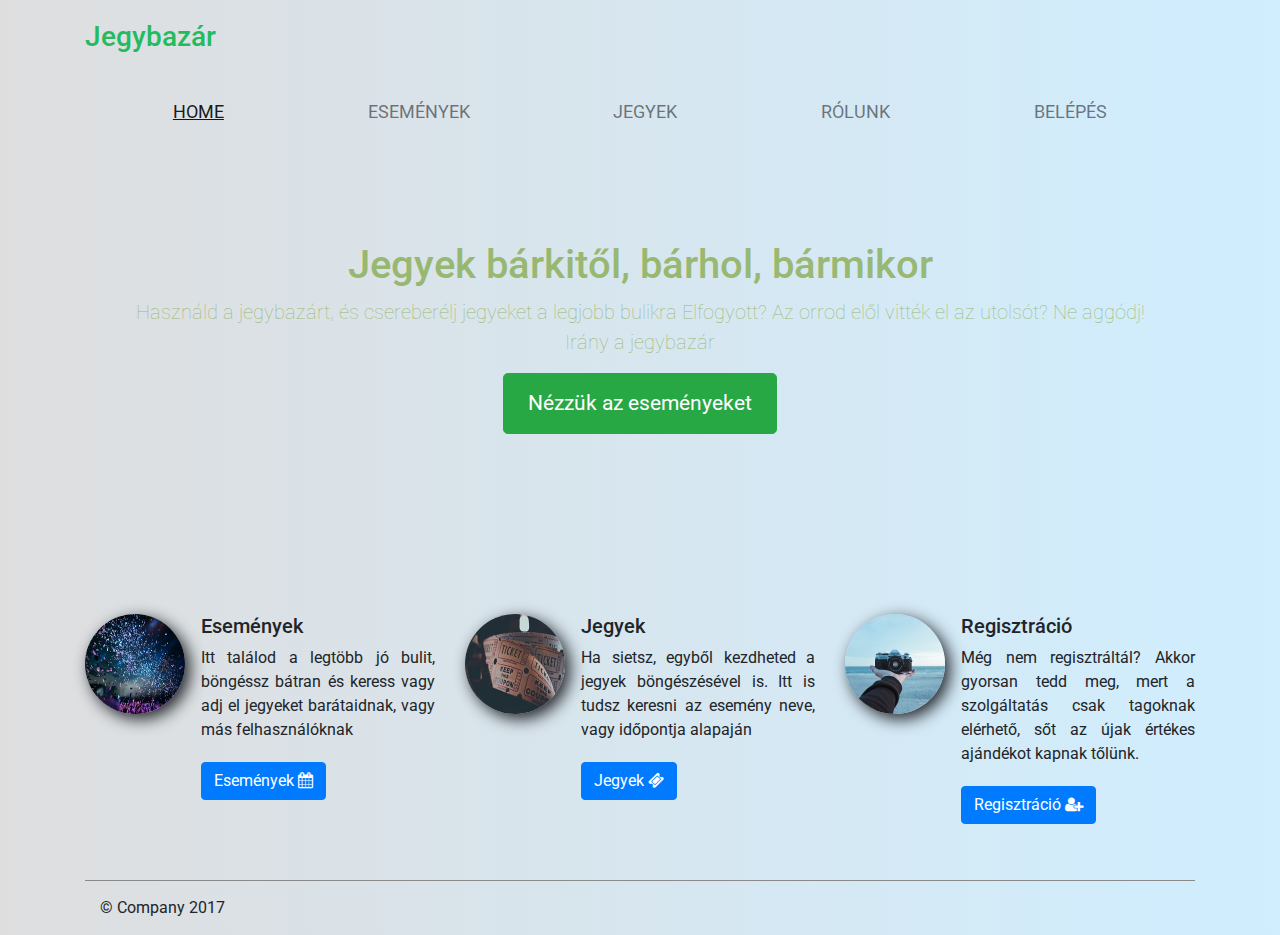
<file: index.html>
<!doctype html>
<html>
  <head>
    <meta charset="utf-8">
    <meta name="viewport" content="width=device-width, initial-scale=1, shrink-to-fit=no">
    <meta name="description" content="">
    <meta name="author" content="">

    <title>jegybazár</title>

    <!-- Bootstrap core CSS -->
    <link href="lib/css/bootstrap.min.css" rel="stylesheet">

    <!-- Custom styles for this template -->
    <link href="style.css" rel="stylesheet">
   
  </head>

  <body>
	<div class="container-fluid">
          <div class="container header-container">

            <header class="masthead">
              <h3 class="text-muted">Jegybazár</h3>

              <nav class="navbar home-navbar navbar-expand-md navbar-light bg-light rounded mb-3">
                <button class="navbar-toggler" type="button" data-toggle="collapse" data-target="#navbarCollapse" aria-controls="navbarCollapse" aria-expanded="false" aria-label="Toggle navigation">
                  <span class="navbar-toggler-icon"></span>
                </button>
                <div class="collapse navbar-collapse" id="navbarCollapse">
                  <ul class="navbar-nav text-md-center nav-justified w-100">
                    <li class="nav-item active">
                      <a class="nav-link" href="index.html">Home <span class="sr-only">(current)</span></a>
                    </li>
                    <li class="nav-item">
                      <a class="nav-link" href="events.html">Események</a>
                    </li>
                    <li class="nav-item">
                      <a class="nav-link" href="tickets.html">Jegyek</a>
                    </li>
                    <li class="nav-item">
                      <a class="nav-link" href="about.html">Rólunk</a>
                    </li>
                    <li class="nav-item">
                      <a class="nav-link" href="login.html">Belépés</a>
                    </li>
                  </ul>
                </div>
              </nav>
            </header>
          </div>

      <div class="container">
        <!--<main role="main">-->

          <!-- Jumbotron -->
          <div class="jumbotron home-jumbotron">
            <h1>Jegyek bárkitől, bárhol, bármikor</h1>
            <p class="lead">Használd a jegybazárt, és csereberélj jegyeket a legjobb bulikra Elfogyott? Az orrod elől vitték el az utolsót? Ne aggódj! Irány a jegybazár</p>
            <p><a class="btn btn-lg btn-success" href="events.html" role="button">
              Nézzük az eseményeket
              </a>
            </p>
          </div>
        </div>  

        <!-- Example row of columns -->
      <div class="container">

        <div class="row home-row">
          <!-- event -->
          <div class="media col-lg-4">
            <img class="d-flex mr-3 home-media-image" src="assets/events.jpg" alt="Generic placeholder image">
            <div class="media-body">
              <h5 class="mt-0">Események</h5>
              Itt találod a legtöbb jó bulit, böngéssz bátran és keress vagy adj el jegyeket barátaidnak, vagy más felhasználóknak 
              <p><a class="btn btn-primary" href="events.html" role="button">Események <i class="fa fa-calendar" aria-hidden="true"></i> </a></p>
            </div>
          </div>
          <!-- tickets -->
          <div class="media col-lg-4">
            <img class="d-flex mr-3 home-media-image" src="assets/tickets.jpg" alt="Generic placeholder image">
            <div class="media-body">
              <h5 class="mt-0">Jegyek</h5>
              Ha sietsz, egyből kezdheted a jegyek böngészésével is. Itt is tudsz keresni az esemény neve, vagy időpontja alapaján 
              <p><a class="btn btn-primary" href="tickets.html" role="button">Jegyek <i class="fa fa-ticket" aria-hidden="true"></i> </a></p>
            </div>
          </div>
          <!-- registration -->
          <div class="media col-lg-4">
            <img class="d-flex mr-3 home-media-image" src="assets/regist.jpg" alt="Generic placeholder image">
            <div class="media-body">
              <h5 class="mt-0">Regisztráció</h5>
              Még nem regisztráltál? Akkor gyorsan tedd meg, mert a szolgáltatás csak tagoknak elérhető, sőt az újak értékes ajándékot kapnak tőlünk.
              <p><a class="btn btn-primary" href="register.html" role="button">Regisztráció <i class="fa fa-user-plus" aria-hidden="true"></i> </a></p>
            </div>
          </div>
        </div>
      <!--</main>-->
    </div> <!-- /container -->  
    
		<div class="container footer-container">
		<!-- Site footer -->
		<footer class="footer">
			<p>&copy; Company 2017</p>
			</footer>
		</div>
	</div>
    <!-- Bootstrap core JavaScript
    ================================================== -->
    <!-- Placed at the end of the document so the pages load faster -->
    
    <script src="https://ajax.googleapis.com/ajax/libs/jquery/3.3.1/jquery.min.js"></script>
    <script src="mdb.min.js"></script>
    <script src="lib/popper.min.js"></script>
    <script src="js/bootstrap.min.js"></script>
    <script src="js/main.js"></script>

  </body>
</html>
</file>
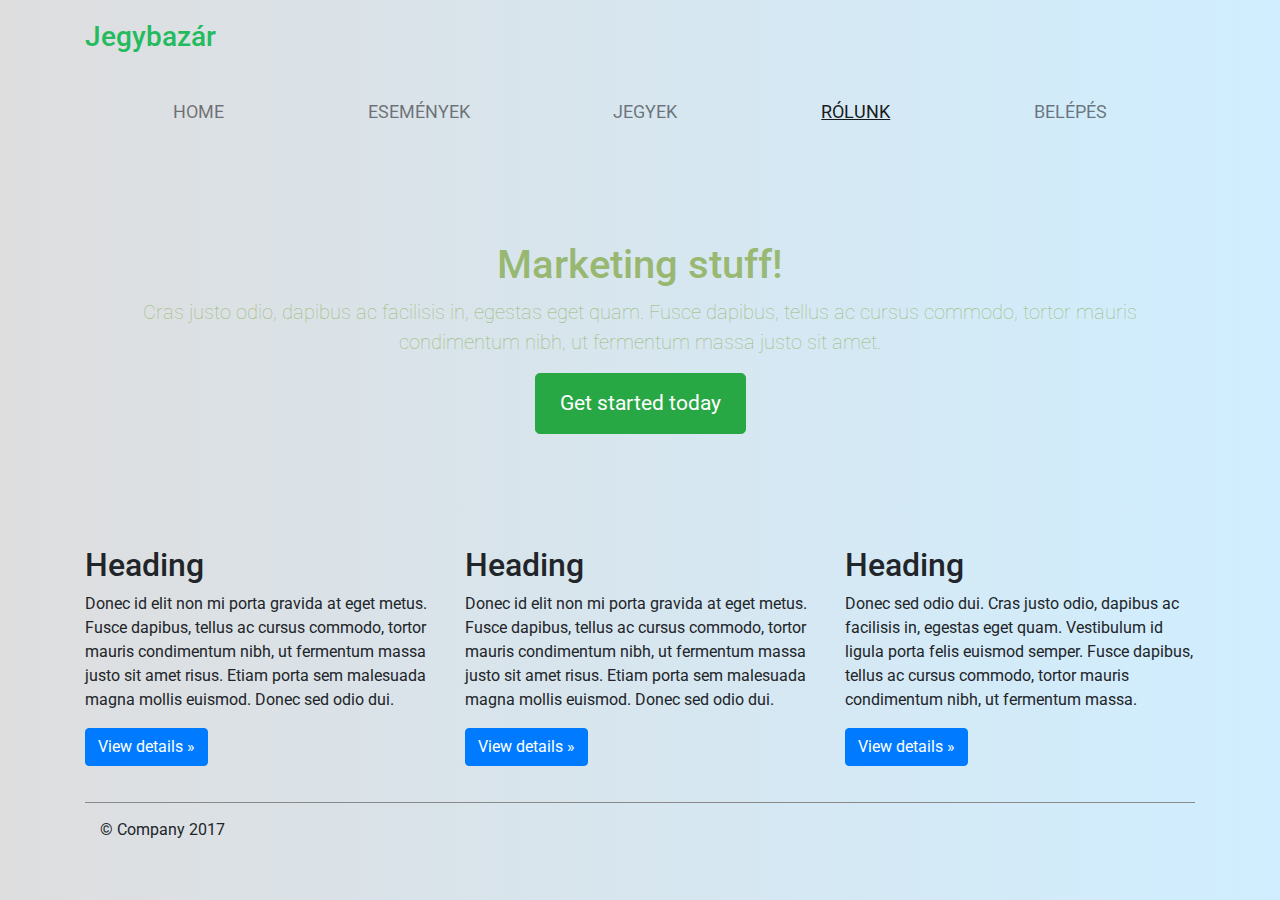
<file: about.html>
<!doctype html>
<html>
  <head>
    <meta charset="utf-8">
    <meta name="viewport" content="width=device-width, initial-scale=1, shrink-to-fit=no">
    <meta name="description" content="">
    <meta name="author" content="">

    <title>jegybazár</title>

    <!-- Bootstrap core CSS -->
    <link href="lib/css/bootstrap.min.css" rel="stylesheet">

    <!-- Custom styles for this template -->
    <link href="style.css" rel="stylesheet">
  </head>

  <body>

    <div class="container">

      <header class="masthead">
        <h3 class="text-muted">Jegybazár</h3>

        <nav class="navbar navbar-expand-md navbar-light bg-light rounded mb-3">
          <button class="navbar-toggler" type="button" data-toggle="collapse" data-target="#navbarCollapse" aria-controls="navbarCollapse" aria-expanded="false" aria-label="Toggle navigation">
            <span class="navbar-toggler-icon"></span>
          </button>
          <div class="collapse navbar-collapse" id="navbarCollapse">
            <ul class="navbar-nav text-md-center nav-justified w-100">
              <li class="nav-item">
                <a class="nav-link" href="index.html">Home <span class="sr-only">(current)</span></a>
              </li>
              <li class="nav-item">
                <a class="nav-link" href="events.html">Események</a>
              </li>
              <li class="nav-item">
                <a class="nav-link" href="tickets.html">Jegyek</a>
              </li>
              <li class="nav-item active">
                <a class="nav-link" href="about.html">Rólunk</a>
              </li>
              <li class="nav-item">
                <a class="nav-link" href="login.html">Belépés</a>
              </li>
            </ul>
          </div>
        </nav>
      </header>

      <main role="main">

        <!-- Jumbotron -->
        <div class="jumbotron">
          <h1>Marketing stuff!</h1>
          <p class="lead">Cras justo odio, dapibus ac facilisis in, egestas eget quam. Fusce dapibus, tellus ac cursus commodo, tortor mauris condimentum nibh, ut fermentum massa justo sit amet.</p>
          <p><a class="btn btn-lg btn-success" href="#" role="button">Get started today</a></p>
        </div>

        <!-- Example row of columns -->
        <div class="row">
          <div class="col-lg-4">
            <h2>Heading</h2>
            <p>Donec id elit non mi porta gravida at eget metus. Fusce dapibus, tellus ac cursus commodo, tortor mauris condimentum nibh, ut fermentum massa justo sit amet risus. Etiam porta sem malesuada magna mollis euismod. Donec sed odio dui. </p>
            <p><a class="btn btn-primary" href="#" role="button">View details &raquo;</a></p>
          </div>
          <div class="col-lg-4">
            <h2>Heading</h2>
            <p>Donec id elit non mi porta gravida at eget metus. Fusce dapibus, tellus ac cursus commodo, tortor mauris condimentum nibh, ut fermentum massa justo sit amet risus. Etiam porta sem malesuada magna mollis euismod. Donec sed odio dui. </p>
            <p><a class="btn btn-primary" href="#" role="button">View details &raquo;</a></p>
          </div>
          <div class="col-lg-4">
            <h2>Heading</h2>
            <p>Donec sed odio dui. Cras justo odio, dapibus ac facilisis in, egestas eget quam. Vestibulum id ligula porta felis euismod semper. Fusce dapibus, tellus ac cursus commodo, tortor mauris condimentum nibh, ut fermentum massa.</p>
            <p><a class="btn btn-primary" href="#" role="button">View details &raquo;</a></p>
          </div>
        </div>

      </main>
    </div> <!-- /container -->
    <div class="container footer-container">
        <!-- Site footer -->
        <footer class="footer">
           <p>&copy; Company 2017</p>
         </footer>
     </div>


    <!-- Bootstrap core JavaScript
    ================================================== -->
    <!-- Placed at the end of the document so the pages load faster -->
    <script src="https://ajax.googleapis.com/ajax/libs/jquery/3.3.1/jquery.min.js"></script>
    <script src="mdb.min.js"></script>
    <script src="lib/popper.min.js"></script>
    <script src="js/bootstrap.min.js"></script>
    <script src="js/main.js"></script>
  </body>
</html>
</file>
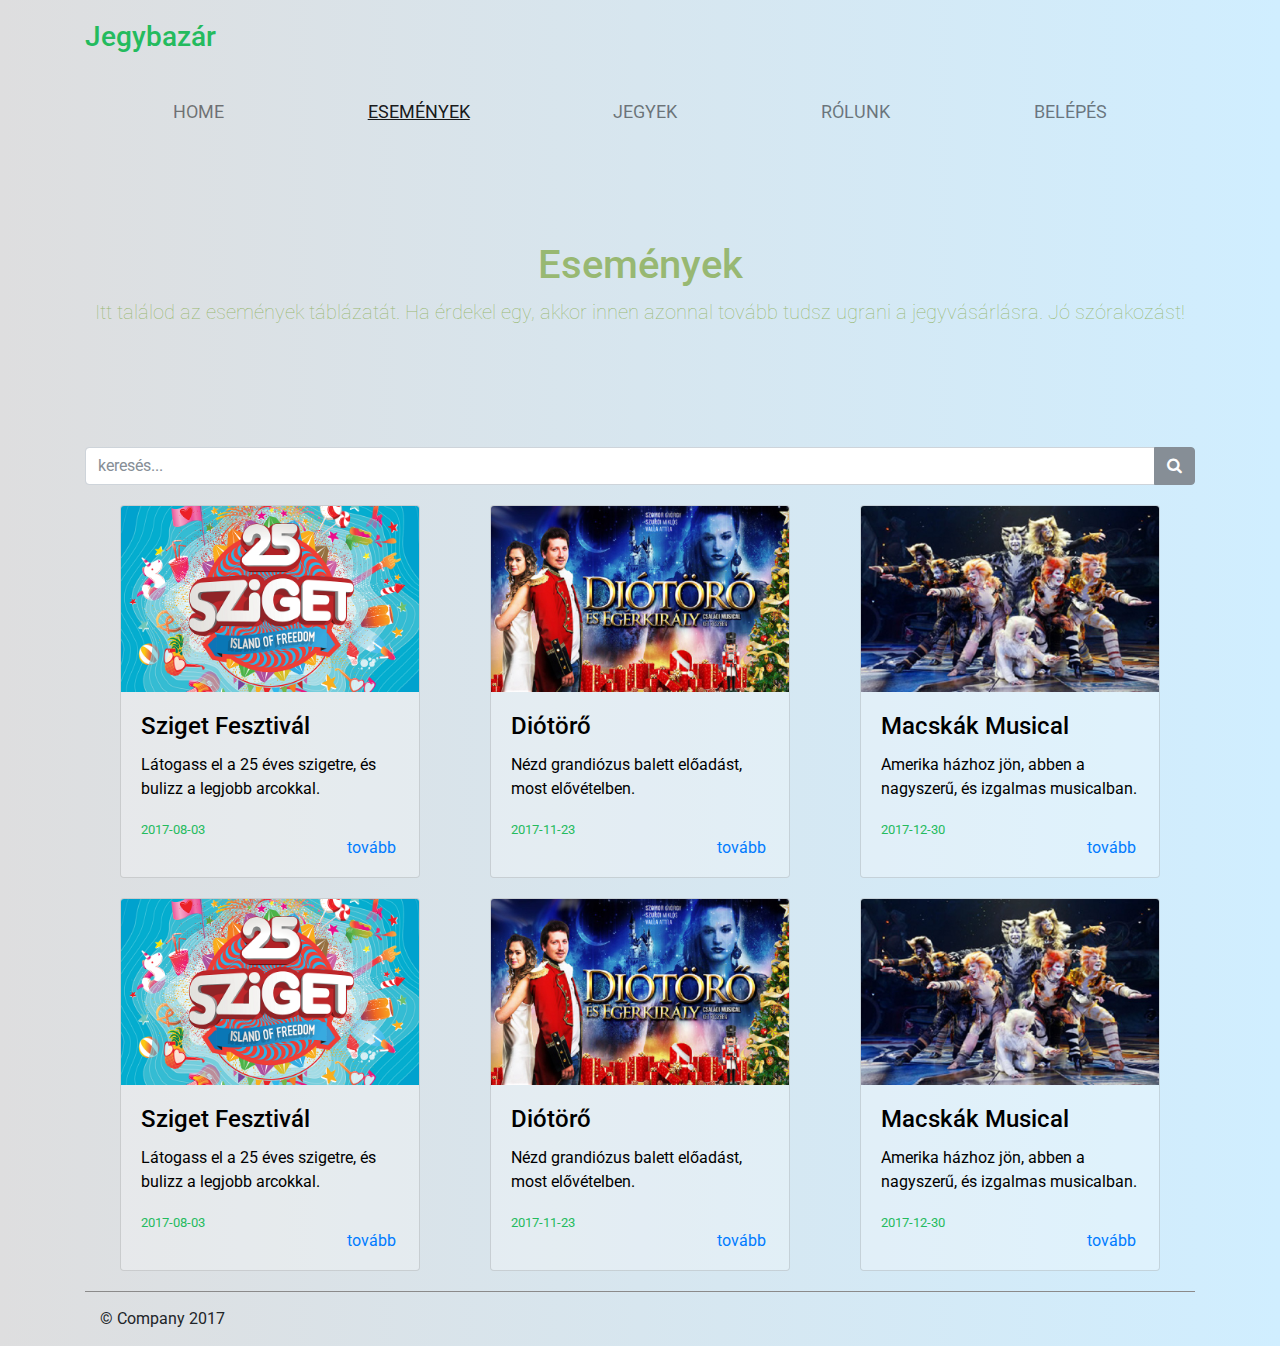
<file: events.html>
<!doctype html>
<html>
  <head>
    <meta charset="utf-8">
    <meta name="viewport" content="width=device-width, initial-scale=1, shrink-to-fit=no">
    <meta name="description" content="">
    <meta name="author" content="">

    <title>jegybazár | események</title>

    <!-- Bootstrap core CSS -->
    <link href="lib/css/bootstrap.min.css" rel="stylesheet">

    <!-- Custom styles for this template -->
    <link href="style.css" rel="stylesheet">
  </head>

  <body>
    <div class="container">
      <header class="masthead">
        <h3 class="text-muted">Jegybazár</h3>
        <nav class="navbar navbar-expand-md navbar-light bg-light rounded mb-3">
          <button class="navbar-toggler" type="button" data-toggle="collapse" data-target="#navbarCollapse" aria-controls="navbarCollapse" aria-expanded="false" aria-label="Toggle navigation">
            <span class="navbar-toggler-icon"></span>
          </button>
          <div class="collapse navbar-collapse" id="navbarCollapse">
            <ul class="navbar-nav text-md-center nav-justified w-100">
              <li class="nav-item">
                <a class="nav-link" href="index.html">Home <span class="sr-only">(current)</span></a>
              </li>
              <li class="nav-item active">
                <a class="nav-link" href="events.html">Események</a>
              </li>
              <li class="nav-item">
                <a class="nav-link" href="tickets.html">Jegyek</a>
              </li>
              <li class="nav-item">
                <a class="nav-link" href="about.html">Rólunk</a>
              </li>
              <li class="nav-item">
                <a class="nav-link" href="login.html">Belépés</a>
              </li>
            </ul>
          </div>
        </nav>
      </header>
    </div>
    
      <!--<main role="main">-->

        <!-- Jumbotron -->
        <div class="jumbotron">
          <h1>Események</h1>
          <p class="lead">Itt találod az események táblázatát. Ha érdekel egy, akkor innen azonnal tovább tudsz ugrani a jegyvásárlásra. Jó szórakozást!</p>
          <p></p>
        </div>

      <!-- container -->
      <div class="container events-container">

        <div class="row events-search-row">
          <div class="col-12">
              <div class="input-group">
                <input type="text" class="form-control" placeholder="keresés..." aria-label="Keresés...">
                <span class="input-group-btn">
                  <button class="btn btn-secondary" type="button">
                    <i class="fa fa-search" aria-hidden="true"></i>
                  </button>
                </span>
              </div>
            </div>
        </div>

        <!-- Example row of columns -->
        <!--
        <div class="row">
          <table class="table table-striped">
            <thead>
              <tr>
                <th scope="col">#</th>
                <th scope="col">Esemény</th>
                <th scope="col">Időpont</th>
                <th scope="col">Helyszín</th>
                <th scope="col"></th>
              </tr>
            </thead>
            <tbody>
              <tr>
                <th scope="row">1</th>
                <td>Sziget Fesztivál</td>
                <td>2018-08-02</td>
                <td>Hajógyári Sziget</td>
                <td>
                  <a href="#" class="btn btn-primary btn-sm">
                  tovább <i class="fa fa-arrow-right" aria-hidden="true"></i>
                  </a>
                </td>
              </tr>
              <tr>
                <th scope="row">2</th>
                <td>Diótörő</td>
                <td>2017-11-02</td>
                <td>Opera</td>
                <td>
                  <a href="#" class="btn btn-primary btn-sm">
                  tovább <i class="fa fa-arrow-right" aria-hidden="true"></i>
                  </a>
                </td>
              </tr>
              <tr>
                <th scope="row">3</th>
                <td>Macskák</td>
                <td>2017-12-22</td>
                <td>Vígszínház</td>
                <td>
                  <a href="#" class="btn btn-primary btn-sm">
                  tovább <i class="fa fa-arrow-right" aria-hidden="true"></i>
                  </a>
                </td>
              </tr>
            </tbody>
          </table>
        </div>
      -->

      <div class="card-deck events-card-deck">
        <a href="tickets.html?event=1" class="card">
            <img class="card-img-top" src="assets/sziget.png" alt="Card image cap">
            <div class="card-body">
              <h4 class="card-title">Sziget Fesztivál</h4>
              <p class="card-text">Látogass el a 25 éves szigetre, és bulizz a legjobb arcokkal.</p>
              <p class="card-text"><small class="text-muted">2017-08-03</small></p>
              <button class="btn btn-link float-right">tovább</button>
            </div>
          </a>
          <a href="tickets.html?event=2" class="card">
              <img class="card-img-top" src="assets/diotoro.jpg" alt="Card image cap">
              <div class="card-body">
                <h4 class="card-title">Diótörő</h4>
                <p class="card-text">Nézd grandiózus balett előadást, most elővételben.</p>
                <p class="card-text"><small class="text-muted">2017-11-23</small></p>
                <p><button class="btn btn-link float-right">tovább</button></p>
              </div>
            </a>
            <a href="tickets.html?event=3" class="card">
                <img class="card-img-top" src="assets/macskak.jpg" alt="Card image cap">
                <div class="card-body">
                  <h4 class="card-title">Macskák Musical</h4>
                  <p class="card-text">Amerika házhoz jön, abben a nagyszerű, és izgalmas musicalban.</p>
                  <p class="card-text"><small class="text-muted">2017-12-30</small></p>
                  <p><button class="btn btn-link float-right">tovább</button></p>
                </div>
              </a>
          </div>

          <div class="card-deck events-card-deck">
            <a href="tickets.html?event=1" class="card">
                <img class="card-img-top" src="assets/sziget.png" alt="Card image cap">
                <div class="card-body">
                  <h4 class="card-title">Sziget Fesztivál</h4>
                  <p class="card-text">Látogass el a 25 éves szigetre, és bulizz a legjobb arcokkal.</p>
                  <p class="card-text"><small class="text-muted">2017-08-03</small></p>
                  <button class="btn btn-link float-right">tovább</button>
                </div>
              </a>
              <a href="tickets.html?event=2" class="card">
                  <img class="card-img-top" src="assets/diotoro.jpg" alt="Card image cap">
                  <div class="card-body">
                    <h4 class="card-title">Diótörő</h4>
                    <p class="card-text">Nézd grandiózus balett előadást, most elővételben.</p>
                    <p class="card-text"><small class="text-muted">2017-11-23</small></p>
                    <p><button class="btn btn-link float-right">tovább</button></p>
                  </div>
                </a>
                <a href="tickets.html?event=3" class="card">
                    <img class="card-img-top" src="assets/macskak.jpg" alt="Card image cap">
                    <div class="card-body">
                      <h4 class="card-title">Macskák Musical</h4>
                      <p class="card-text">Amerika házhoz jön, abben a nagyszerű, és izgalmas musicalban.</p>
                      <p class="card-text"><small class="text-muted">2017-12-30</small></p>
                      <p><button class="btn btn-link float-right">tovább</button></p>
                    </div>
                  </a>
              </div>

      <!--</main>-->
    </div> <!-- /container -->

    <div class="container footer-container">
        <!-- Site footer -->
        <footer class="footer">
           <p>&copy; Company 2017</p>
         </footer>
     </div>


    <!-- Bootstrap core JavaScript
    ================================================== -->
    <!-- Placed at the end of the document so the pages load faster -->
    <script src="https://ajax.googleapis.com/ajax/libs/jquery/3.3.1/jquery.min.js"></script>
    <script src="mdb.min.js"></script>
    <script src="lib/popper.min.js"></script>
    <script src="js/bootstrap.min.js"></script>
    <script src="js/main.js"></script>

  </body>
</html>
</file>
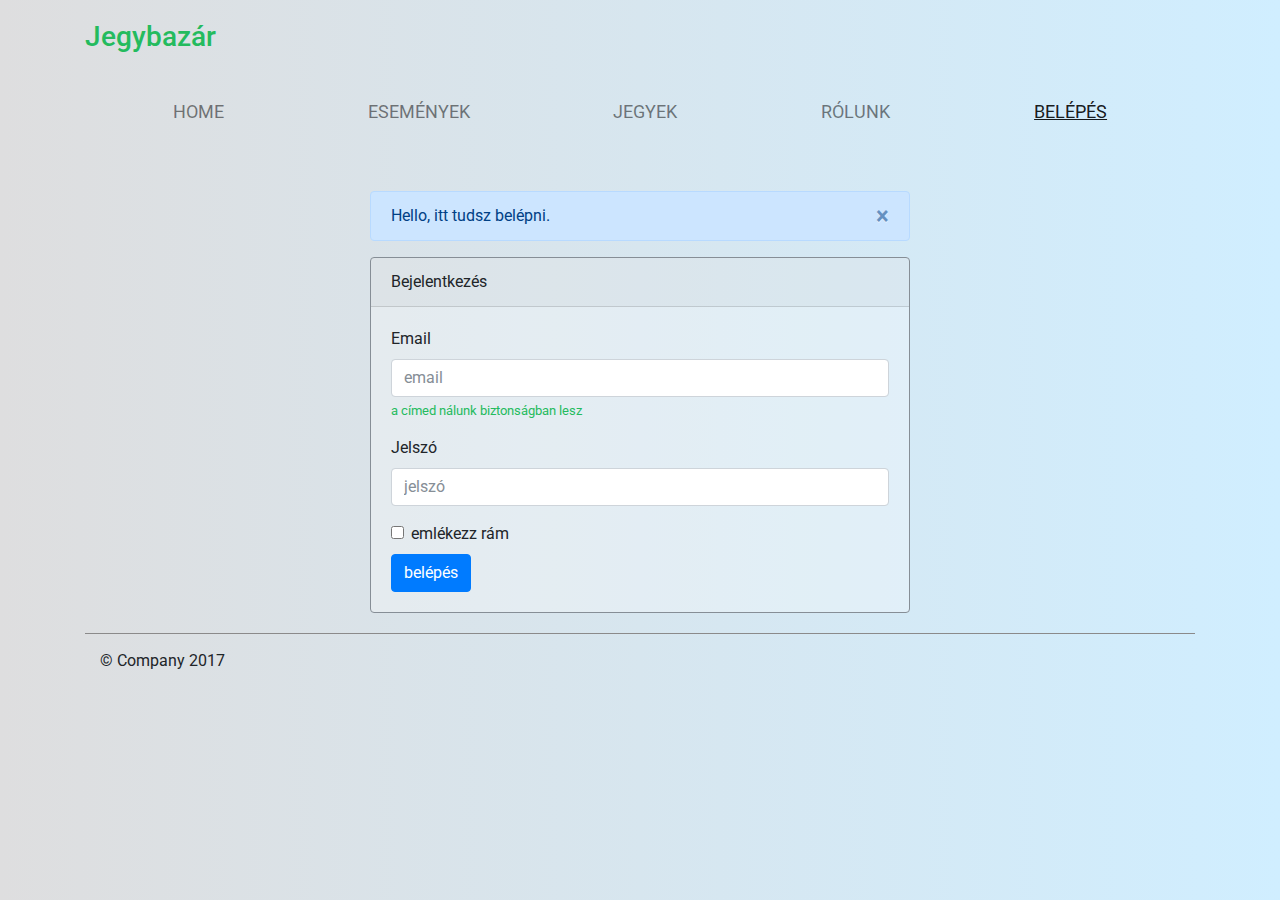
<file: login.html>
<!doctype html>
<html>
  <head>
    <meta charset="utf-8">
    <meta name="viewport" content="width=device-width, initial-scale=1, shrink-to-fit=no">
    <meta name="description" content="">
    <meta name="author" content="">

    <title>jegybazár | bejelentkezés</title>

    <!-- Bootstrap core CSS -->
    <link href="lib/css/bootstrap.min.css" rel="stylesheet">

    <!-- Custom styles for this template -->
    <link href="style.css" rel="stylesheet">
  </head>

  <body>

    <div class="container">

      <header class="masthead">
        <h3 class="text-muted">Jegybazár</h3>

        <nav class="navbar navbar-expand-md navbar-light bg-light rounded mb-3">
          <button class="navbar-toggler" type="button" data-toggle="collapse" data-target="#navbarCollapse" aria-controls="navbarCollapse" aria-expanded="false" aria-label="Toggle navigation">
            <span class="navbar-toggler-icon"></span>
          </button>
          <div class="collapse navbar-collapse" id="navbarCollapse">
            <ul class="navbar-nav text-md-center nav-justified w-100">
              <li class="nav-item">
                <a class="nav-link" href="index.html">Home <span class="sr-only">(current)</span></a>
              </li>
              <li class="nav-item">
                <a class="nav-link" href="events.html">Események</a>
              </li>
              <li class="nav-item">
                <a class="nav-link" href="tickets.html">Jegyek</a>
              </li>
              <li class="nav-item">
                <a class="nav-link" href="about.html">Rólunk</a>
              </li>
              <li class="nav-item active">
                <a class="nav-link" href="login.html">Belépés</a>
              </li>
            </ul>
          </div>
        </nav>
      </header>

      <!-- login form -->

      <div class="row justify-content-center row-login-form">
        <div class="col-10 col-sm-8 col-md-6 col-lg-6">
          <div class="alert alert-primary alert-dismissible fade show" role="alert">
            <button type="button" class="close" data-dismiss="alert" aria-label="Close">
              <span aria-hidden="true">&times;</span>
            </button>
            <span class="alert-message">Hello, itt tudsz belépni.</span>
          </div>
          <div class="card border-secondary">
            <div class="card-header">Bejelentkezés</div>
            <div class="card-body">
              <form>
                <div class="form-group">
                  <label for="loginEmail">Email</label>
                  <input name="loginEmail" type="email" class="form-control" id="loginEmail" placeholder="email">
                  <small id="emailHelp" class="form-text text-muted">a címed nálunk biztonságban lesz</small>
                </div>
                <div class="form-group">
                  <label for="loginPassword">Jelszó</label>
                  <input name="loginPassword" type="password" class="form-control" id="loginPassword" placeholder="jelszó">
                </div>
                <div class="form-check">
                  <label class="form-check-label">
                    <input name="remember me" type="checkbox" class="form-check-input">
                    emlékezz rám
                  </label>
                </div>
                <button type="submit" class="btn btn-primary">belépés</button>
              </form>
            </div>
          </div>
        </div> 
      </div>
    </div> <!-- /container -->
    <div class="container footer-container">
        <!-- Site footer -->
        <footer class="footer">
           <p>&copy; Company 2017</p>
         </footer>
     </div>


    <!-- Bootstrap core JavaScript
    ================================================== -->
    <!-- Placed at the end of the document so the pages load faster -->
    <script src="https://ajax.googleapis.com/ajax/libs/jquery/3.3.1/jquery.min.js"></script>
    <script src="mdb.min.js"></script>
    <script src="lib/popper.min.js"></script>
    <script src="js/bootstrap.min.js"></script>
    <script src="js/main.js"></script>

  </body>
</html>
</file>
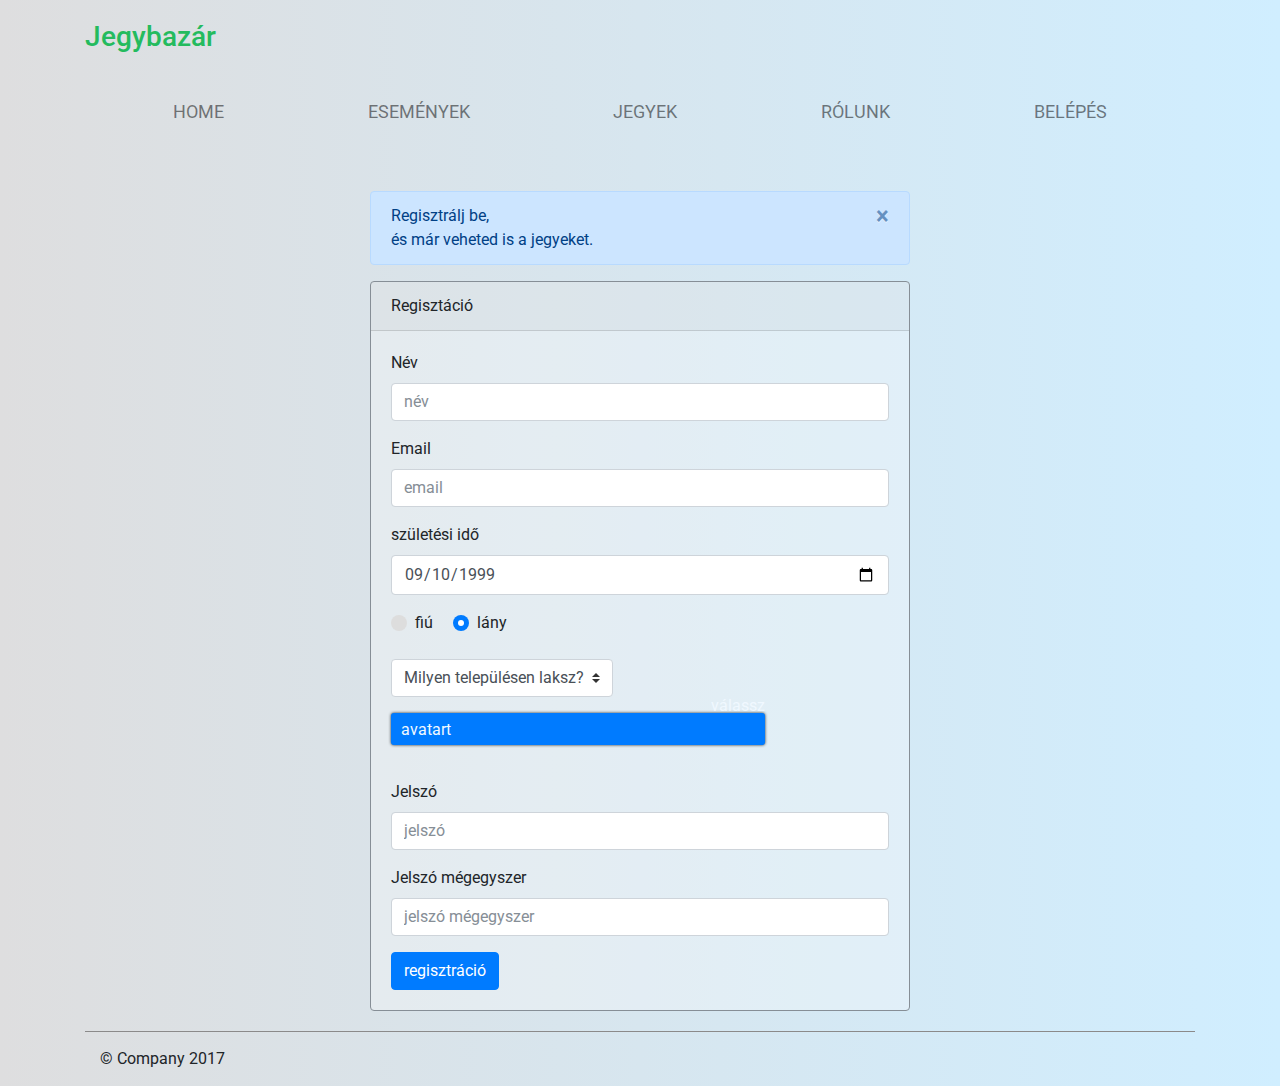
<file: register.html>
<!doctype html>
<html>
  <head>
    <meta charset="utf-8">
    <meta name="viewport" content="width=device-width, initial-scale=1, shrink-to-fit=no">
    <meta name="description" content="">
    <meta name="author" content="">

    <title>jegybazár | regisztráció</title>

    <!-- Bootstrap core CSS -->
    <link href="lib/css/bootstrap.min.css" rel="stylesheet">

    <!-- Custom styles for this template -->
    <link href="style.css" rel="stylesheet">
  </head>

  <body>
    
    <div class="container">

      <header class="masthead">
        <h3 class="text-muted">Jegybazár</h3>

        <nav class="navbar navbar-expand-md navbar-light bg-light rounded mb-3">
          <button class="navbar-toggler" type="button" data-toggle="collapse" data-target="#navbarCollapse" aria-controls="navbarCollapse" aria-expanded="false" aria-label="Toggle navigation">
            <span class="navbar-toggler-icon"></span>
          </button>
          <div class="collapse navbar-collapse" id="navbarCollapse">
            <ul class="navbar-nav text-md-center nav-justified w-100">
              <li class="nav-item">
                <a class="nav-link" href="index.html">Home <span class="sr-only">(current)</span></a>
              </li>
              <li class="nav-item">
                <a class="nav-link" href="events.html">Események</a>
              </li>
              <li class="nav-item">
                <a class="nav-link" href="tickets.html">Jegyek</a>
              </li>
              <li class="nav-item">
                <a class="nav-link" href="about.html">Rólunk</a>
              </li>
              <li class="nav-item ">
                <a class="nav-link" href="login.html">Belépés</a>
              </li>
            </ul>
          </div>
        </nav>
      </header>
    </div> <!--container-->
      <!-- login form -->
    <div class="container">
      <div class="row justify-content-center row-login-form">
        <div class="col-10 col-sm-10 col-md-8 col-lg-6">
          <div class="alert alert-primary alert-dismissible fade show" role="alert">
            <button type="button" class="close" data-dismiss="alert" aria-label="Close">
              <span aria-hidden="true">&times;</span>
            </button>
            Regisztrálj be,<br> és már veheted is a jegyeket.
          </div>
          <div class="card border-secondary">
            <div class="card-header">Regisztáció</div>
            <div class="card-body">
              <form id="registerName">
                <div class="form-group">
                  <label for="registerName">Név</label>
                  <input name="registerName" type="text" class="form-control" id="registerName" placeholder="név">
                </div>
                <div class="form-group">
                  <label for="registerEmail">Email</label>
                  <input name="registerEmail" type="email" class="form-control" id="registerEmail" placeholder="email">
                </div>
                <div class="form-group">
                  <label for="birthDate">születési idő</label>
                  <input name="registerBirthDate" type="date" class="form-control" id="birthDate"
                  value="1999-09-10" max="2000-01-01" >
                </div>
                <div class="form-group">
                  <label class="custom-control custom-radio">
                    <input id="radio1" name="sex" type="radio" value="1" class="custom-control-input">
                    <span class="custom-control-indicator"></span>
                    <span class="custom-control-description">fiú</span>
                  </label>
                  <label class="custom-control custom-radio">
                    <input id="radio2" name="sex" type="radio" value="2" class="custom-control-input" checked>
                    <span class="custom-control-indicator"></span>
                    <span class="custom-control-description">lány</span>
                  </label>
                </div>    
                <div class="form-group">
                  <select name="location" class="custom-select">
                      <option value="notset" selected>Milyen településen laksz?</option>
                      <option value="1">Főváros</option>
                      <option value="2">Megyeszékhely</option>
                      <option value="3">Kistelepülés</option>
                  </select>
                </div>
                <div class="form-group">
                    <label class="cherry-custom-file">
                        <input name="avatar" type="file" id="file2">
                        <span class="file-name">válassz avatart</span>
                      </label>
                </div>
                <div class="form-group">
                  <label for="registerPassword">Jelszó</label>
                  <input name="registerPassword" pattern="(?=.*\d)(?=.*[a-z])(?=.*[A-Z]).{8,}" 
                  title="Legyen benne szám, kisbetű, nagybetű, és legalább 8 karakter"
                  required type="password" class="form-control" id="registerPassword" placeholder="jelszó">
                </div>
                <div class="form-group">
                  <label for="registerPassword2">Jelszó mégegyszer</label>
                  <input name="registerPassword2" required type="password" class="form-control" id="registerPassword2" placeholder="jelszó mégegyszer">
                </div>

                <button type="submit" class="btn btn-primary">regisztráció</button>
              </form>
            </div>
          </div>
        </div> 
      </div>
    </div> <!-- /container -->

    <div class="container footer-container">
        <!-- Site footer -->
        <footer class="footer">
           <p>&copy; Company 2017</p>
         </footer>
     </div>

    <!-- Bootstrap core JavaScript
    ================================================== -->
    <!-- Placed at the end of the document so the pages load faster -->
    <script src="https://ajax.googleapis.com/ajax/libs/jquery/3.3.1/jquery.min.js"></script>
    <script src="mdb.min.js"></script>
    <script src="lib/popper.min.js"></script>
    <script src="js/bootstrap.min.js"></script>
    <script src="js/main.js"></script>

  </body>
</html>
</file>
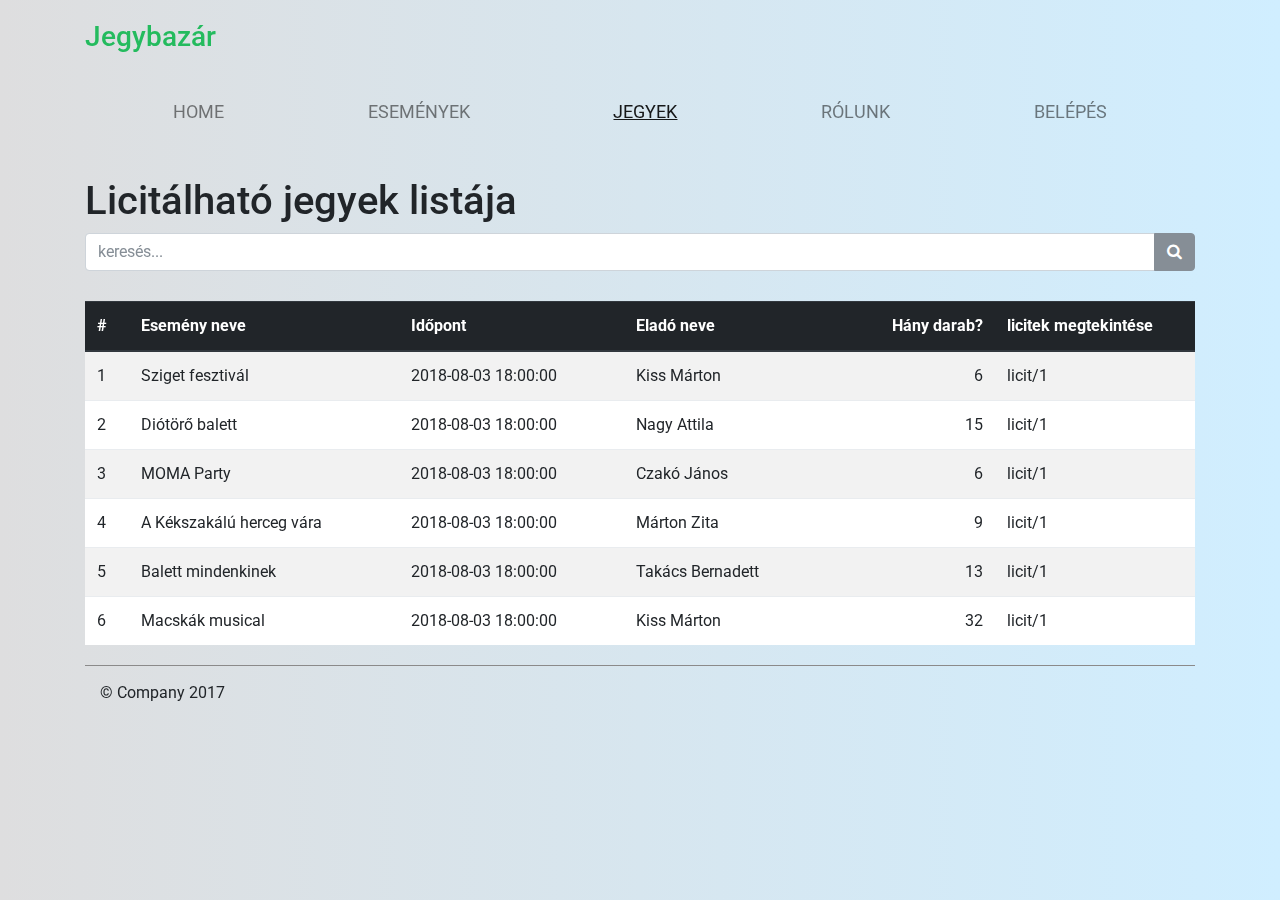
<file: tickets.html>
<!doctype html>
<html>
  <head>
    <meta charset="utf-8">
    <meta name="viewport" content="width=device-width, initial-scale=1, shrink-to-fit=no">
    <meta name="description" content="">
    <meta name="author" content="">

    <title>jegybazár</title>

    <!-- Bootstrap core CSS -->
    <link href="lib/css/bootstrap.min.css" rel="stylesheet">

    <!-- Custom styles for this template -->
    <link href="style.css" rel="stylesheet">
  </head>

  <body>
    <div class="container">
      <header class="masthead">
        <h3 class="text-muted">Jegybazár</h3>

        <nav class="navbar navbar-expand-md navbar-light bg-light rounded mb-3">
          <button class="navbar-toggler" type="button" data-toggle="collapse" data-target="#navbarCollapse" aria-controls="navbarCollapse" aria-expanded="false" aria-label="Toggle navigation">
            <span class="navbar-toggler-icon"></span>
          </button>
          <div class="collapse navbar-collapse" id="navbarCollapse">
            <ul class="navbar-nav text-md-center nav-justified w-100">
              <li class="nav-item">
                <a class="nav-link" href="index.html">Home <span class="sr-only">(current)</span></a>
              </li>
              <li class="nav-item">
                <a class="nav-link" href="events.html">Események</a>
              </li>
              <li class="nav-item active">
                <a class="nav-link" href="tickets.html">Jegyek</a>
              </li>
              <li class="nav-item">
                <a class="nav-link" href="about.html">Rólunk</a>
              </li>
              <li class="nav-item">
                <a class="nav-link" href="login.html">Belépés</a>
              </li>
            </ul>
          </div>
        </nav>
      </header>
    </div>
    
    <div class="container">
      <h1>Licitálható jegyek listája</h1>

      <div class="row tickets-search-row">
          <div class="col-12">
              <div class="input-group">
                <input type="text" class="form-control" placeholder="keresés..." aria-label="Keresés...">
                <span class="input-group-btn">
                  <button class="btn btn-secondary" type="button">
                    <i class="fa fa-search" aria-hidden="true"></i>
                  </button>
                </span>
              </div>
            </div>
        </div>

      <table class="table table-striped ticket-table">
        <thead class="thead-dark">
          <tr>
            <th>#</th>
            <th data-key="event" style="min-width:30%">
                <i class="fa fa-sort-amount-desc"></i>
                <i class="fa fa-sort-amount-asc"></i>
              Esemény neve</th>
            <th data-key="time" scope="col">
                <i class="fa fa-sort-amount-desc"></i>
                <i class="fa fa-sort-amount-asc"></i>
              Időpont</th>
            <th data-key="seller" class="d-none d-md-table-cell" >
                <i class="fa fa-sort-amount-desc"></i>
                <i class="fa fa-sort-amount-asc"></i>
              Eladó neve</th>
            <th data-key="pcs" style="width:16%" class="text-right d-none d-md-table-cell">
                <i class="fa fa-sort-amount-desc"></i>
                <i class="fa fa-sort-amount-asc"></i>
              Hány darab?</th>
            <th data-key="link" style="width:18%">
                <i class="fa fa-sort-amount-desc"></i>
                <i class="fa fa-sort-amount-asc"></i>
              licitek megtekintése</th>
          </tr>
        </thead>
        <tbody></tbody>
      </table>
    </div> <!-- /container -->

    <div class="container footer-container">
        <!-- Site footer -->
        <footer class="footer">
           <p>&copy; Company 2017</p>
         </footer>
     </div>

    <div class="hidden templates" style="display: none;" >
      <table>
        <tr class="ticket-row">
            <td></td>
            <td data-toggle="tooltip" data-html="true" data-placement="bottom"
            title="<strong> még  3 napig lehet licitálni </strong><br/>az esemény megtekintéséhez kattints ide"><a href="event.html"> Sziget fesztivál</a></td>
            <td>2017.08.20. 13:00</td>
            <td class="d-none d-md-table-cell">Jegybazár</td>
            <td class="text-right d-none d-md-table-cell">3 db</td>
            <td>
              <a href="bid.html?id=1">tovább a licithez</a>
            </td>
          </tr>
      </table>
    </div>


    <!-- Bootstrap core JavaScript
    ================================================== -->
    <!-- Placed at the end of the document so the pages load faster -->
    <script src="https://ajax.googleapis.com/ajax/libs/jquery/3.3.1/jquery.min.js"></script>
    <script src="mdb.min.js"></script>
    <script src="lib/popper.min.js"></script>
    <script src="js/bootstrap.min.js"></script>
    <script src="js/main.js"></script>

    
    <script type="text/javascript">
    $(function () {
  $('[data-toggle="tooltip"]').tooltip()
    });
    </script>
  </body>
</html>
</file>
<file: style.css>
@import url('https://fonts.googleapis.com/css?family=Roboto');
@import url('lib/font-awesome-4.7.0/css/font-awesome.min.css');

/*parallax*/

body,
html {
    height: 100%;
}

h1 {
    padding-top: 20px;
}

.text-muted {
    color: rgb(36, 187, 94)!important;
}

/*------------*/

body {
    background-image: linear-gradient(to right, #dededf, #d0eeff);
    /*padding-top: 20px;*/
	padding-bottom: 100px;
    font-family: 'Roboto', sans-serif;
    position: absolute;
    z-index: 1000;
    top: 0;
	right: 0;
	left: 0;
	min-height: 100%;
}

.container-fluid {
    /*background-color: rgba(0, 0, 0, 0.6);*/
    min-height: 100vh;
}

.container {
    position: relative;
}

table {
    background-color: #ffffff!important;
    mix-blend-mode: luminosity;
    margin-top: 30px;
}

.footer-container {
    /*position: absolute;
	bottom: 0;
	left: 0;
	right: 0;*/
}

footer.footer {
    padding: 15px;
    margin: 20px 0;
    border-top: 1px solid #8b8a8a;
    bottom: 0;
    width: 100%;
}

footer.footer p {
    margin: 0;
    text-align: center;
    display: flex;
}

/* Main marketing message and sign up button */

.jumbotron {
    text-align: center;
    background-color: transparent;
    color: rgba(146, 180, 102, 0.925);
}

.jumbotron .btn {
    padding: 14px 24px;
    font-size: 21px;
}

.navbar {
    /*background-image: linear-gradient(to bottom, #f7f7f7b6 0%, #eee 100%);
    border: 1px solid #e5e5e5;
    opacity: .7;*/
    background-color: transparent!important;
}
.navbar-nav .nav-item {
    text-transform: uppercase;
    font-weight: 400;
    font-size: 18px;
}

.navbar-light .navbar-nav .active>.nav-link {
    text-decoration: underline;
    font-stretch: expanded;
}

.card {
    background-color: rgba(256,256,256,0.3);
}

@media (min-width: 768px) {
    .navbar-nav {
        display: flex;
    }

    .navbar-nav .nav-item {
        flex: 1 0 auto;
    }
}




/* Responsive: Portrait tablets and up */

@media screen and (min-width: 768px) {
    /* Remove the padding we set earlier */
    .masthead,
    .marketing,
    .footer {
        padding-right: 0;
        padding-left: 0;
    }
}

header h3 {
    padding: 20px 0;
}

.lead {
    font-weight: 100;
}




/* home page elements*/

.media {
    margin-bottom: 20px;
}

.media .media-body .btn-primary {
    margin-top: 20px;
}

.media .media-body {
    text-align: justify;
}

.home-media-image {
    width: 100px;
    border-radius: 50%;
    box-shadow: 5px 5px 16px;
}

.home-row {
    margin-top: 100px;
}




/* login page */

.row-login-form {
    margin-top: 50px;
}

.cherry-custom-file {
    height: 32px;
    background-color: #007bff;
    width: 75%;
    border-radius: 3px;
    box-shadow: 0 0 3px;
    cursor: pointer;
}

.cherry-custom-file input {
    height: 0;
    visibility: hidden;
}

.cherry-custom-file .file-name {
    position: relative;
    top: -22px;
    left: 10px;
    color: aliceblue;
}

/*evets page*/

.events-container {
    margin-top: 40px;
}

.events-card-deck {
    margin: 20px auto;
}

.events-card-deck .card {
    position: relative;
    color: black;
    margin: 0 auto;
    max-width: 300px;
    transition: all 0.4s ease-in-out;
}

.events-card-deck .card .btn-link {
    position: absolute;
    bottom: 10px;
    right: 10px;
}

.events-card-deck .card:hover {
    cursor: pointer;
    box-shadow: 2px 2px 18px rgba(0, 0, 0, 0.3);
    text-decoration: none;
    transform: scale(1.01);
    transition: all 0.4s ease-in-out;
}

.events-card-deck .card button:hover {
    cursor: pointer;
    text-decoration: none;
}

.events-search-row {
    margin-bottom: 20px;
}

.ticket-table thead th[data-key] {
    cursor: pointer;
}

.ticket-table thead th[data-key] i.fa-sort-amount-asc,
.ticket-table thead th[data-key] i.fa-sort-amount-desc {
    font-size: 70%;
    display: none;
}

.ticket-table thead th[data-key].asc i.fa-sort-amount-asc,
.ticket-table thead th[data-key].desc i.fa-sort-amount-desc {
    display: inline;
}




/* media breakpoint text */

@media (max-width: 575px) {
    html {
        font-size: 80%;
    }
}


@media (min-width: 576px) and (max-width: 1199px) {
    html {
        font-size: 90%;
    }
}

@media (min-width: 1200px) {
    html {
        font-size: 100%;
    }
}
</file>
